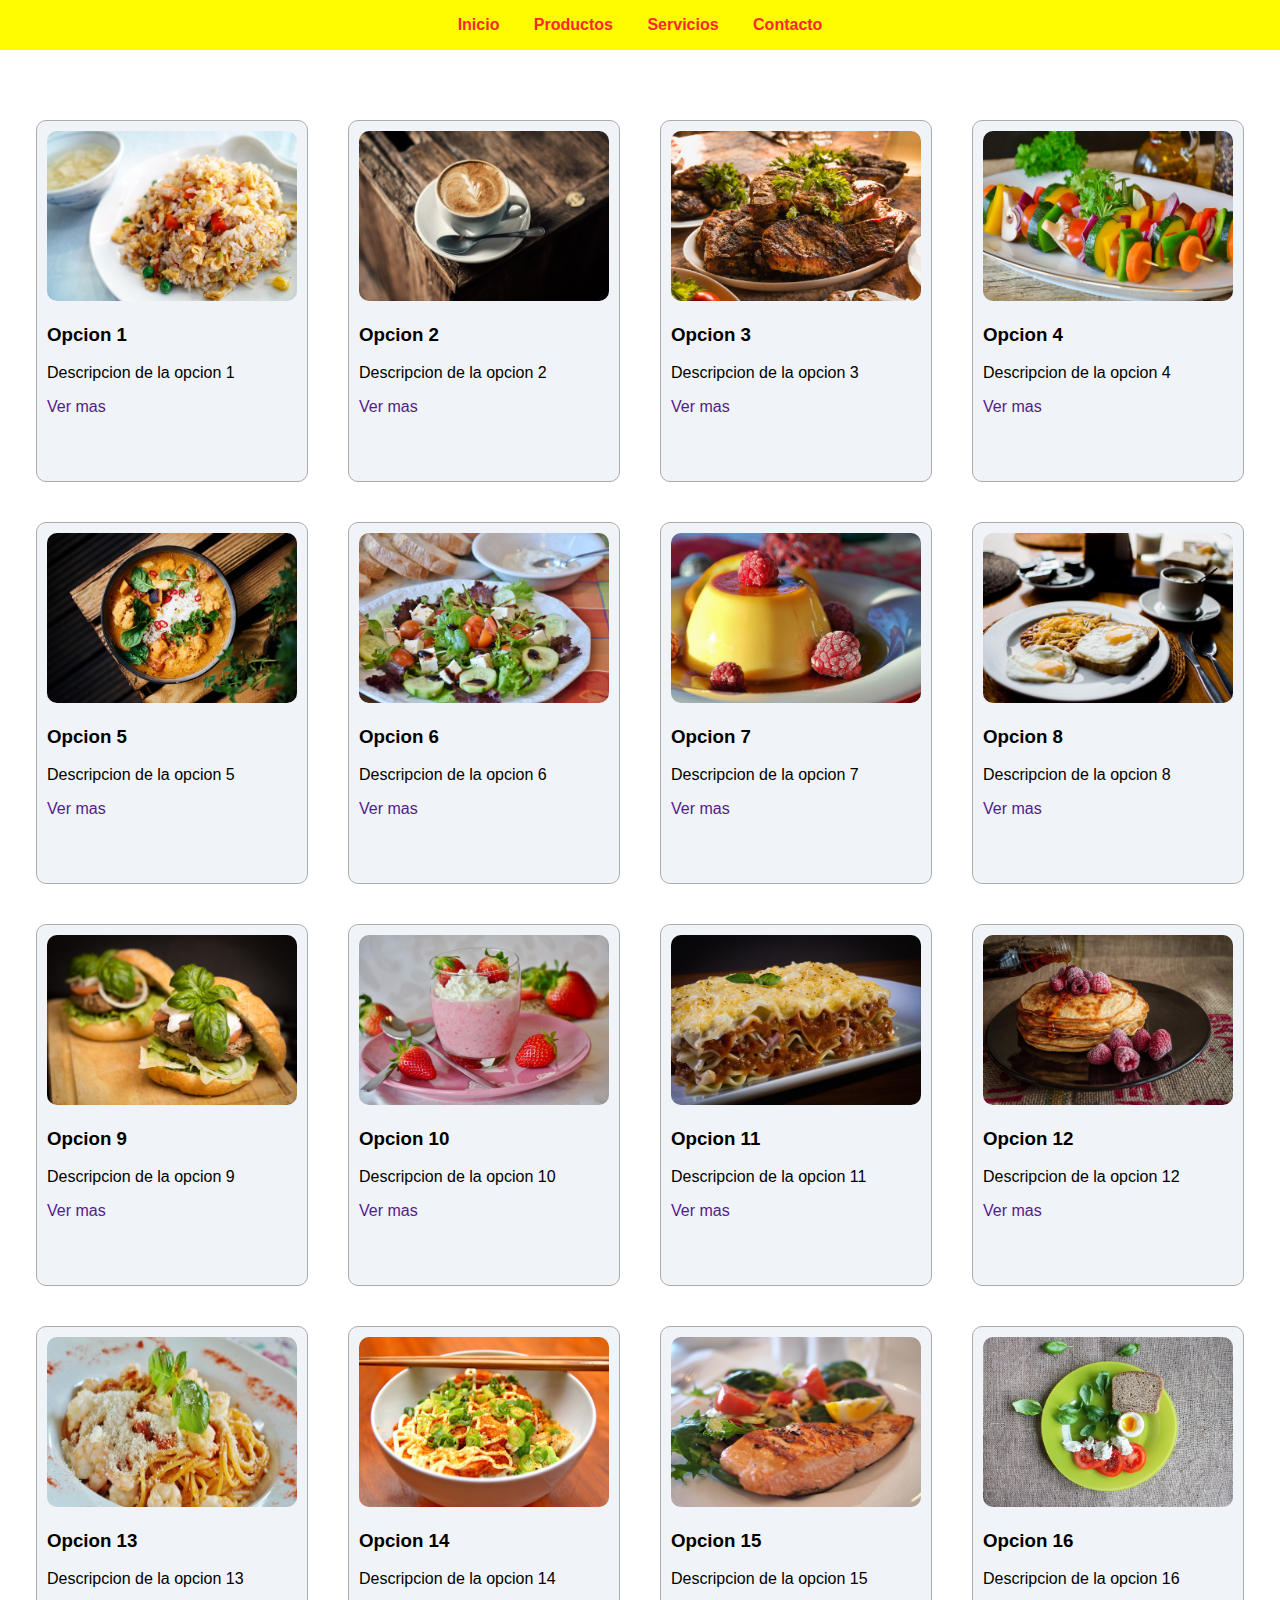
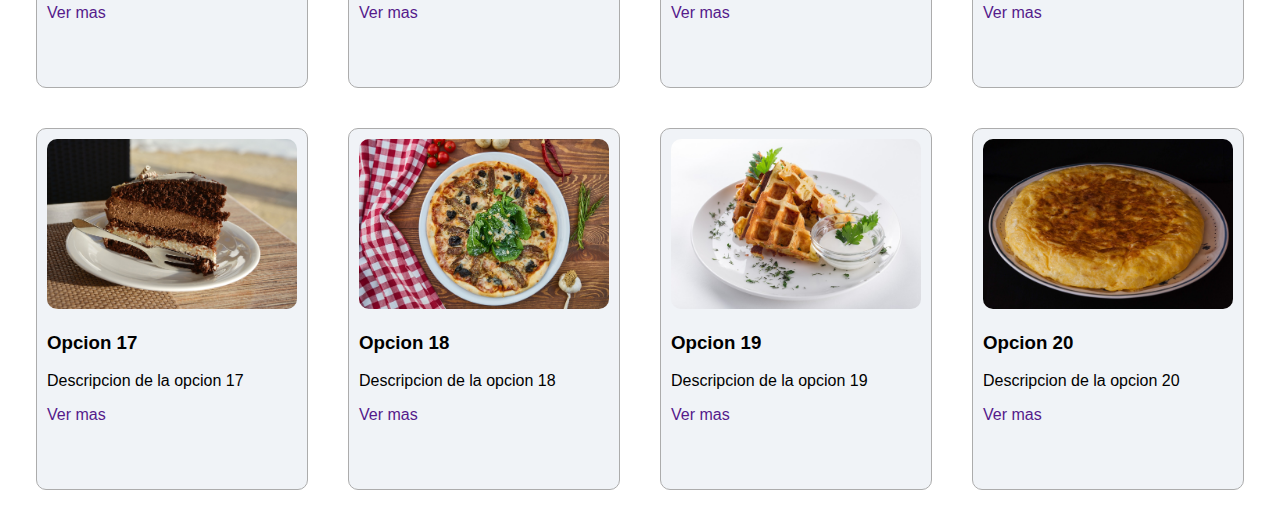
<file: RetoDisposicion/index.html>
<!DOCTYPE html>
<html lang="en">

<head>
    <meta charset="UTF-8">
    <meta name="viewport" content="width=device-width, initial-scale=1.0">
    <title>Document</title>

    <link rel="stylesheet" href="style.css">
</head>

<body>
    <header>
        <nav>
            <a href="">Inicio</a>
            <a href="">Productos</a>
            <a href="">Servicios</a>
            <a href="">Contacto</a>
        </nav>

    </header>

    <main>
        <div class="opciones">
            <div>
                <img src="./img/arroz.jpg" alt="" class="img-opcion">
                <h3>Opcion 1</h3>
                <p>Descripcion de la opcion 1</p>
                <a href="">Ver mas</a>
            </div>
            <div>
                <img src="./img/cafe.jpg" alt="" class="img-opcion">
                <h3>Opcion 2</h3>
                <p>Descripcion de la opcion 2</p>
                <a href="">Ver mas</a>
            </div>
            <div>
                <img src="./img/cerdo.jpg" alt="" class="img-opcion">
                <h3>Opcion 3</h3>
                <p>Descripcion de la opcion 3</p>
                <a href="">Ver mas</a>
            </div>
            <div>
                <img src="./img/chuzo-vegetal.jpg" alt="" class="img-opcion">
                <h3>Opcion 4</h3>
                <p>Descripcion de la opcion 4</p>
                <a href="">Ver mas</a>
            </div>
            <div>
                <img src="./img/curry.jpg" alt="" class="img-opcion">
                <h3>Opcion 5</h3>
                <p>Descripcion de la opcion 5</p>
                <a href="">Ver mas</a>
            </div>
            <div>
                <img src="./img/ensalada.jpg" alt="" class="img-opcion">
                <h3>Opcion 6</h3>
                <p>Descripcion de la opcion 6</p>
                <a href="">Ver mas</a>
            </div>
            <div>
                <img src="./img/flan.jpg" alt="" class="img-opcion">
                <h3>Opcion 7</h3>
                <p>Descripcion de la opcion 7</p>
                <a href="">Ver mas</a>
            </div>
            <div>
                <img src="./img/frijoles.jpg" alt="" class="img-opcion">
                <h3>Opcion 8</h3>
                <p>Descripcion de la opcion 8</p>
                <a href="">Ver mas</a>
            </div>
            <div>
                <img src="./img/hamburguesa.jpg" alt="" class="img-opcion">
                <h3>Opcion 9</h3>
                <p>Descripcion de la opcion 9</p>
                <a href="">Ver mas</a>
            </div>
            <div>
                <img src="./img/helado.jpg" alt="" class="img-opcion">
                <h3>Opcion 10</h3>
                <p>Descripcion de la opcion 10</p>
                <a href="">Ver mas</a>
            </div>
            <div>
                <img src="./img/lasagna.jpg" alt="" class="img-opcion">
                <h3>Opcion 11</h3>
                <p>Descripcion de la opcion 11</p>
                <a href="">Ver mas</a>
            </div>
            <div>
                <img src="./img/pancakes.jpg" alt="" class="img-opcion">
                <h3>Opcion 12</h3>
                <p>Descripcion de la opcion 12</p>
                <a href="">Ver mas</a>
            </div>
            <div>
                <img src="./img/pasta.jpg" alt="" class="img-opcion">
                <h3>Opcion 13</h3>
                <p>Descripcion de la opcion 13</p>
                <a href="">Ver mas</a>
            </div>
            <div>
                <img src="./img/ramen.jpg" alt="" class="img-opcion">
                <h3>Opcion 14</h3>
                <p>Descripcion de la opcion 14</p>
                <a href="">Ver mas</a>
            </div>
            <div>
                <img src="./img/salmon.jpg" alt="" class="img-opcion">
                <h3>Opcion 15</h3>
                <p>Descripcion de la opcion 15</p>
                <a href="">Ver mas</a>
            </div>
            <div>
                <img src="./img/tomates.jpg" alt="" class="img-opcion">
                <h3>Opcion 16</h3>
                <p>Descripcion de la opcion 16</p>
                <a href="">Ver mas</a>
            </div>
            <div>
                <img src="./img/torta-chocolate.jpg" alt="" class="img-opcion">
                <h3>Opcion 17</h3>
                <p>Descripcion de la opcion 17</p>
                <a href="">Ver mas</a>
            </div>
            <div>
                <img src="./img/torta.jpg" alt="" class="img-opcion">
                <h3>Opcion 18</h3>
                <p>Descripcion de la opcion 18</p>
                <a href="">Ver mas</a>
            </div>
            <div>
                <img src="./img/waffle.jpg" alt="" class="img-opcion">
                <h3>Opcion 19</h3>
                <p>Descripcion de la opcion 19</p>
                <a href="">Ver mas</a>
            </div>
            <div>
                <img src="./img/tortilla.jpg" alt="" class="img-opcion">
                <h3>Opcion 20</h3>
                <p>Descripcion de la opcion 20</p>
                <a href="">Ver mas</a>
            </div>
        </div>
    </main>
</body>

</html>
</file>
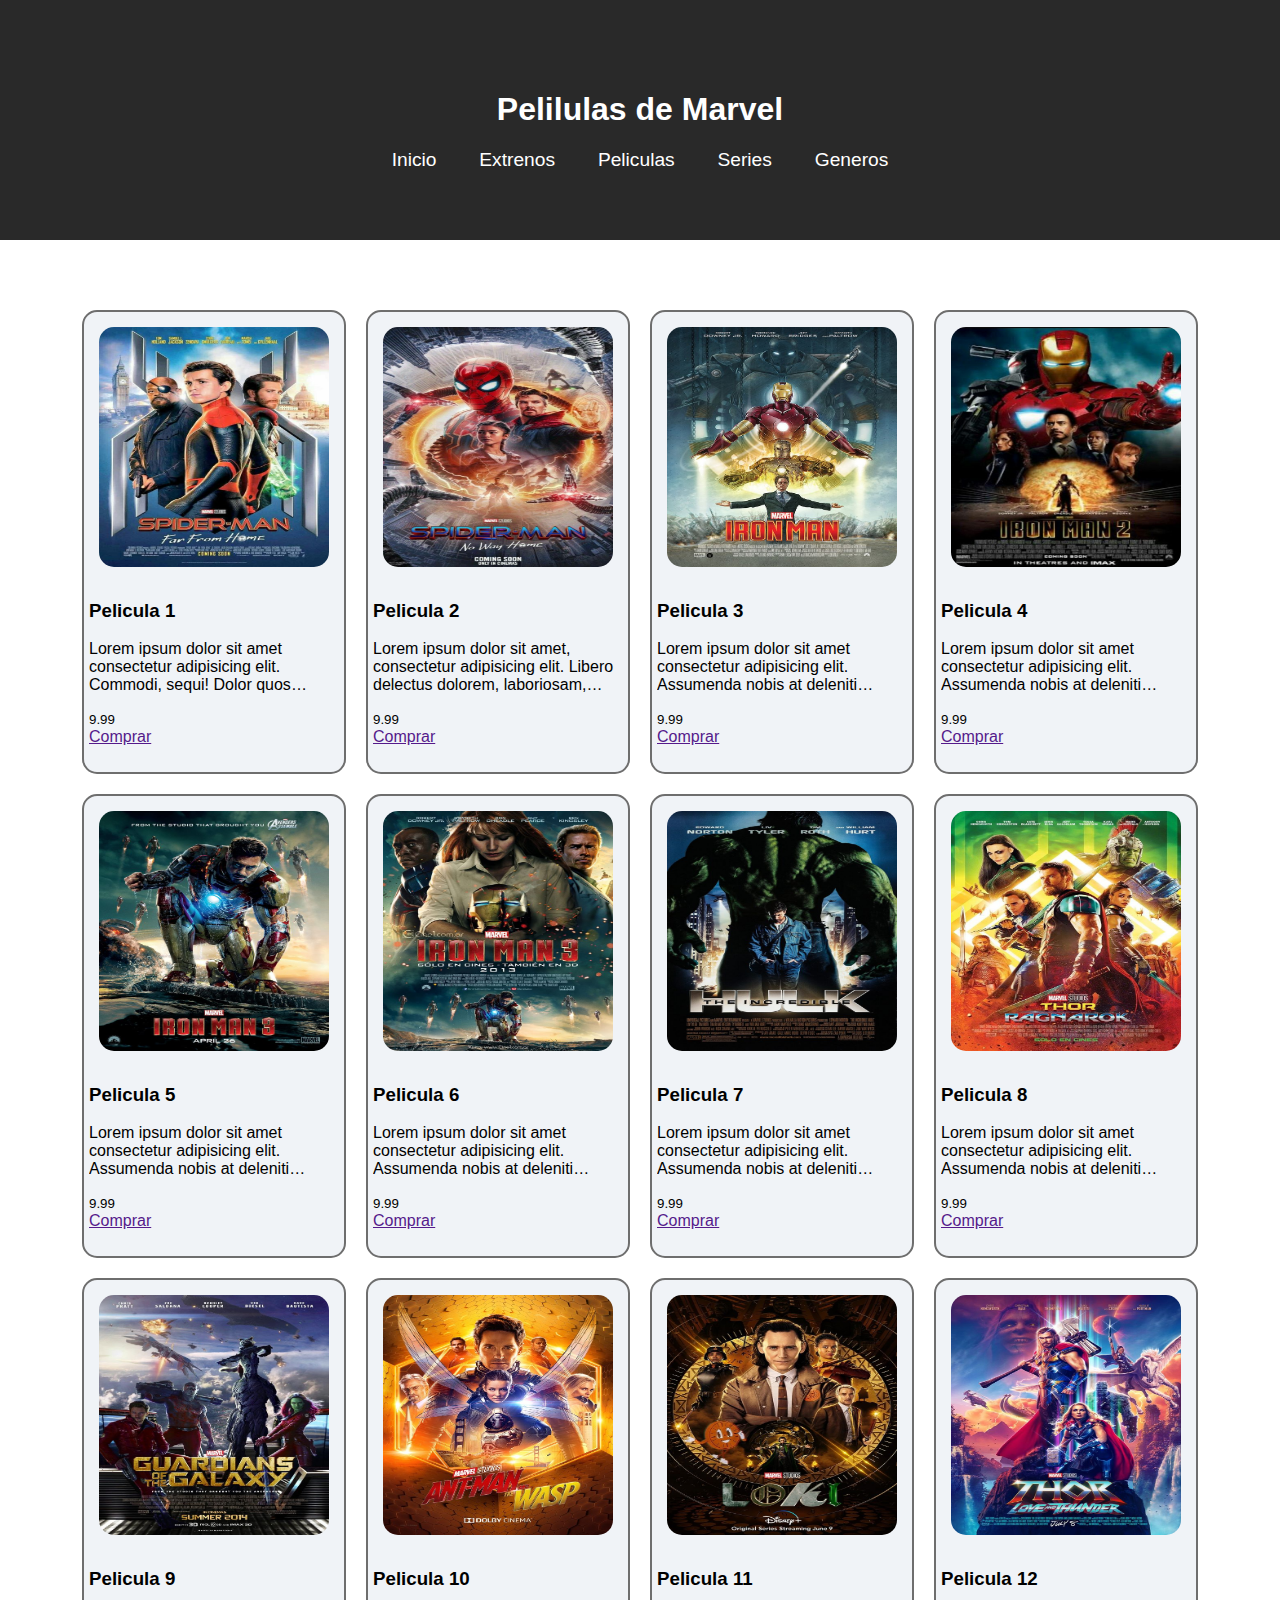
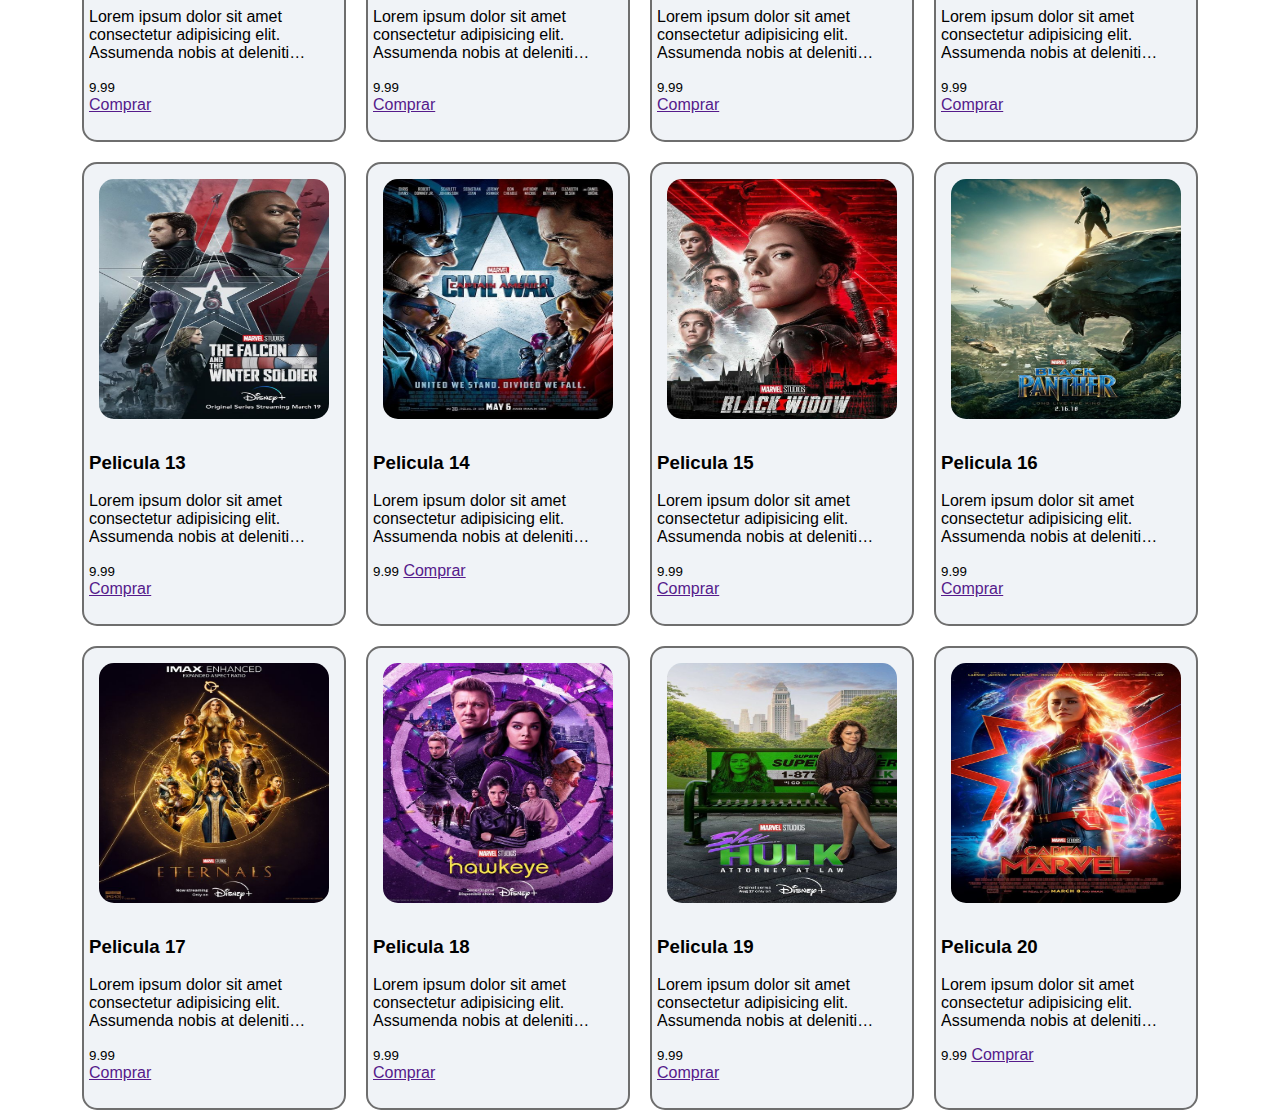
<file: RetoResponsivo/index.html>
<!DOCTYPE html>
<html lang="en">
<head>
    <meta charset="UTF-8">
    <meta name="viewport" content="width=device-width, initial-scale=1.0">
    <title>Document</title>
    <link rel="stylesheet" href="style.css">
</head>
<body>
    <header >
        <h1>Pelilulas de Marvel</h1>                   
        <nav >
            <a href="">Inicio</a>        
            <a href="">Extrenos</a>
            <a href="">Peliculas</a>
            <a href="">Series</a>
            <a href="">Generos</a>
        </nav>
        <div id="icon-menu">Menu</div>
        </header>
    
    <main>
        <div class="options">
            <div>
                <img src="./img/1.jpg" alt="">
                <h3>Pelicula 1</h3>
                <p>Lorem ipsum dolor sit amet consectetur adipisicing elit. Commodi, sequi! Dolor quos repellat culpa, quidem reiciendis totam magni, eveniet laboriosam praesentium in dolore soluta delectus iure eius autem, cupiditate aliquid? Lorem ipsum dolor sit amet consectetur adipisicing elit. Quia, excepturi voluptas animi facere aliquid eaque esse tempore, saepe pariatur quas distinctio incidunt ullam in voluptate inventore minima cupiditate, dolorem obcaecati.</p>
                <small>9.99</small><br>
                <a href="">Comprar</a>
            </div>
            <div>
                <img src="./img/2.jpg" alt="">
                <h3>Pelicula 2</h3>
                <p>Lorem ipsum dolor sit amet, consectetur adipisicing elit. Libero delectus dolorem, laboriosam, similique eaque ab optio pariatur voluptatum fugit repudiandae consequatur numquam. Nostrum repudiandae impedit, illo tempora necessitatibus beatae maxime!</p>
                <small>9.99</small><br>
                <a href="">Comprar</a>
            </div>
            <div>
                <img src="./img/3.jpg" alt="">
                <h3>Pelicula 3</h3>
                <p>Lorem ipsum dolor sit amet consectetur adipisicing elit. Assumenda nobis at deleniti explicabo consectetur soluta dolor laudantium repellat nemo cupiditate laborum molestiae culpa pariatur incidunt, iste dicta, voluptate officia dolore?</p>
                <small>9.99</small><br>
                <a href="">Comprar</a>
            </div>
            <div>
                <img src="./img/4.jpg" alt="">
                <h3>Pelicula 4</h3>
                <p>Lorem ipsum dolor sit amet consectetur adipisicing elit. Assumenda nobis at deleniti explicabo consectetur soluta dolor laudantium repellat nemo cupiditate laborum molestiae culpa pariatur incidunt, iste dicta, voluptate officia dolore?</p>
                <small>9.99</small><br>
                <a href="">Comprar</a>
            </div>
            <div>
                <img src="./img/5.jpg" alt="">
                <h3>Pelicula 5</h3>
                <p>Lorem ipsum dolor sit amet consectetur adipisicing elit. Assumenda nobis at deleniti explicabo consectetur soluta dolor laudantium repellat nemo cupiditate laborum molestiae culpa pariatur incidunt, iste dicta, voluptate officia dolore?</p>
                <small>9.99</small><br>
                <a href="">Comprar</a>
            </div>
            <div>
                <img src="./img/6.jpg" alt="">
                <h3>Pelicula 6</h3>
                <p>Lorem ipsum dolor sit amet consectetur adipisicing elit. Assumenda nobis at deleniti explicabo consectetur soluta dolor laudantium repellat nemo cupiditate laborum molestiae culpa pariatur incidunt, iste dicta, voluptate officia dolore?</p>
                <small>9.99</small><br>
                <a href="">Comprar</a>
            </div>
            <div>
                <img src="./img/7.jpg" alt="">
                <h3>Pelicula 7</h3>
                <p>Lorem ipsum dolor sit amet consectetur adipisicing elit. Assumenda nobis at deleniti explicabo consectetur soluta dolor laudantium repellat nemo cupiditate laborum molestiae culpa pariatur incidunt, iste dicta, voluptate officia dolore?</p>
                <small>9.99</small><br>
                <a href="">Comprar</a>
            </div>
            <div>
                <img src="./img/8.jpg" alt="">
                <h3>Pelicula 8</h3>
                <p>Lorem ipsum dolor sit amet consectetur adipisicing elit. Assumenda nobis at deleniti explicabo consectetur soluta dolor laudantium repellat nemo cupiditate laborum molestiae culpa pariatur incidunt, iste dicta, voluptate officia dolore?</p>
                <small>9.99</small><br>
                <a href="">Comprar</a>
            </div>
            <div>
                <img src="./img/9.jpg" alt="">
                <h3>Pelicula 9</h3>
                <p>Lorem ipsum dolor sit amet consectetur adipisicing elit. Assumenda nobis at deleniti explicabo consectetur soluta dolor laudantium repellat nemo cupiditate laborum molestiae culpa pariatur incidunt, iste dicta, voluptate officia dolore?</p>
                <small>9.99</small><br>
                <a href="">Comprar</a>
            </div>
            <div>
                <img src="./img/10.jpg" alt="">
                <h3>Pelicula 10</h3>
                <p>Lorem ipsum dolor sit amet consectetur adipisicing elit. Assumenda nobis at deleniti explicabo consectetur soluta dolor laudantium repellat nemo cupiditate laborum molestiae culpa pariatur incidunt, iste dicta, voluptate officia dolore?</p>
                <small>9.99</small><br>
                <a href="">Comprar</a>
            </div>
            <div>
                <img src="./img/11.jpg" alt="">
                <h3>Pelicula 11</h3>
                <p>Lorem ipsum dolor sit amet consectetur adipisicing elit. Assumenda nobis at deleniti explicabo consectetur soluta dolor laudantium repellat nemo cupiditate laborum molestiae culpa pariatur incidunt, iste dicta, voluptate officia dolore?</p>
                <small>9.99</small><br>
                <a href="">Comprar</a>
            </div>
            <div>
                <img src="./img/12.jpg" alt="">
                <h3>Pelicula 12</h3>
                <p>Lorem ipsum dolor sit amet consectetur adipisicing elit. Assumenda nobis at deleniti explicabo consectetur soluta dolor laudantium repellat nemo cupiditate laborum molestiae culpa pariatur incidunt, iste dicta, voluptate officia dolore?</p>
                <small>9.99</small><br>
                <a href="">Comprar</a>
            </div>
            <div>
                <img src="./img/13.jpg" alt="">
                <h3>Pelicula 13</h3>
                <p>Lorem ipsum dolor sit amet consectetur adipisicing elit. Assumenda nobis at deleniti explicabo consectetur soluta dolor laudantium repellat nemo cupiditate laborum molestiae culpa pariatur incidunt, iste dicta, voluptate officia dolore?</p>
                <small>9.99</small><br>
                <a href="">Comprar</a>
            </div>
            <div>
                <img src="./img/14.jpg" alt="">
                <h3>Pelicula 14</h3>
                <p>Lorem ipsum dolor sit amet consectetur adipisicing elit. Assumenda nobis at deleniti explicabo consectetur soluta dolor laudantium repellat nemo cupiditate laborum molestiae culpa pariatur incidunt, iste dicta, voluptate officia dolore?</p>
                <small>9.99</small>
                <a href="">Comprar</a><br>
            </div>
            <div>
                <img src="./img/15.jpg" alt="">
                <h3>Pelicula 15</h3>
                <p>Lorem ipsum dolor sit amet consectetur adipisicing elit. Assumenda nobis at deleniti explicabo consectetur soluta dolor laudantium repellat nemo cupiditate laborum molestiae culpa pariatur incidunt, iste dicta, voluptate officia dolore?</p>
                <small>9.99</small><br>
                <a href="">Comprar</a>
            </div>
            <div>
                <img src="./img/16.jpg" alt="">
                <h3>Pelicula 16</h3>
                <p>Lorem ipsum dolor sit amet consectetur adipisicing elit. Assumenda nobis at deleniti explicabo consectetur soluta dolor laudantium repellat nemo cupiditate laborum molestiae culpa pariatur incidunt, iste dicta, voluptate officia dolore?</p>
                <small>9.99</small><br>
                <a href="">Comprar</a>
            </div>
            <div>
                <img src="./img/17.jpg" alt="">
                <h3>Pelicula 17</h3>
                <p>Lorem ipsum dolor sit amet consectetur adipisicing elit. Assumenda nobis at deleniti explicabo consectetur soluta dolor laudantium repellat nemo cupiditate laborum molestiae culpa pariatur incidunt, iste dicta, voluptate officia dolore?</p>
                <small>9.99</small><br>
                <a href="">Comprar</a>
            </div>
            <div>
                <img src="./img/18.jpg" alt="">
                <h3>Pelicula 18</h3>
                <p>Lorem ipsum dolor sit amet consectetur adipisicing elit. Assumenda nobis at deleniti explicabo consectetur soluta dolor laudantium repellat nemo cupiditate laborum molestiae culpa pariatur incidunt, iste dicta, voluptate officia dolore?</p>
                <small>9.99</small><br>
                <a href="">Comprar</a>
            </div>
            <div>
                <img src="./img/19.jpg" alt="">
                <h3>Pelicula 19</h3>
                <p>Lorem ipsum dolor sit amet consectetur adipisicing elit. Assumenda nobis at deleniti explicabo consectetur soluta dolor laudantium repellat nemo cupiditate laborum molestiae culpa pariatur incidunt, iste dicta, voluptate officia dolore?</p>
                <small>9.99</small><br>
                <a href="">Comprar</a>
            </div>
            <div>
                <img src="./img/20.jpg" alt="">
                <h3>Pelicula 20</h3>
                <p>Lorem ipsum dolor sit amet consectetur adipisicing elit. Assumenda nobis at deleniti explicabo consectetur soluta dolor laudantium repellat nemo cupiditate laborum molestiae culpa pariatur incidunt, iste dicta, voluptate officia dolore?</p>
                <small>9.99</small>
                <a href="">Comprar</a>
            </div>
        </div>
    </main>
</body>
</html>
</file>
<file: RetoDisposicion/style.css>
body{
    padding: 0;
    margin: 0;
    font-family: Arial, Helvetica, sans-serif;
}

header{
    min-width: 100%;
    height: 50px;
    display: flex;
    background-color: rgb(255, 251, 0);
    position: fixed;
    justify-content: space-around;
    align-items: center;    
}

nav a{
    color: rgb(248, 42, 42);
    text-decoration: none;
    font-size: 1em;
    font-weight: 900;
    margin: auto 15px;
}

.opciones{
    padding-top: 100px;
    display: flex;
    flex-wrap: wrap;
    justify-content: center;  
}

.opciones>div{
    padding: 10px;  
    background-color: rgb(240, 243, 247);
    margin: 20px;
    width: 250px;
    height: 340px;
    border: 1px solid rgb(172, 172, 172);
    border-radius: 10px;    
}

.opciones a{
    text-decoration: none;
}

.opciones>div>img{
    width: 100%;
    height: 50%;
    min-width: 180px;
    min-height: 50px;
    border: 0px solid;
    border-radius: 10px;
}

.opciones>div:hover{
    /*background-color: rgb(231, 233, 236);*/
    background-color: rgb(188, 190, 192);
    cursor: pointer;
    
}
</file>
<file: RetoResponsivo/style.css>
body{
    padding: 0;
    margin: 0;
    font-family: Arial, Helvetica, sans-serif;
}

header{
    width: 100%;
    height: 200px;
    background-color: rgb(41, 41, 41);
    color: white;
    display: flex;
    position: fixed;
    flex-direction: column;
    justify-content: center;
    align-items: center;
    padding: 20px 0 ;    
}

header a{
    color: white;
    text-decoration: none;
    margin: 0 1em;
    font-size: 1.2em;
}

@media (min-width:500px) {
    #icon-menu{
        display:none; 
    }
}
    .options>div{
        background-color: rgb(240, 243, 247);
        border: solid 2px rgb(110, 110, 110);
        border-radius: 15px;
        margin: 10px;
        padding: 5px;
        width: 250px;
        height: 450px;
    }

    .options img{
        width: 230px;
        height: 240px;
        border-radius: 15px;
        margin: 10px;
    }

    .options p{    
        display: -webkit-box;
        -webkit-line-clamp: 3;
        -webkit-box-orient: vertical;
        text-overflow: ellipsis;
        overflow: hidden;
        
    }



#icon-menu:hover{
    color: rgb(110, 110, 110);
    cursor: pointer;
    background-color: rgb(188, 190, 192);
}



.options{
    padding-top: 300px;    
    display: flex;
    flex-wrap: wrap;
    justify-content: center;
}



.options>div:hover{
    background-color: rgb(165, 165, 165);
    cursor: pointer;
}



@media only screen and (max-width: 600px){
    
    #icon-menu{
    display:;
    border: solid 1px;
    padding: 15px 20px;
    font-size: 1.2em;
    display: block;
    
    }

    header>nav{
        display: none;
    }
    
    .options>div{       
        width: 400px;
        height: 400px;
        min-width: 400px;
        background-color: rgb(194, 194, 194);
        border: solid 2px rgb(110, 110, 110);
        border-radius: 15px;
        margin: 10px;
        padding: 5px;
        display: grid;
        grid-template-columns: repeat(4 ,4fr); 
        grid-template-rows: repeat(8 ,1fr);             
    }
    .options h3{
        text-wrap: nowrap;
        margin-bottom: 50px;
        grid-column: 2/3;
        grid-row: 1/2;
    }

    .options p{        
        margin-bottom: 50px;
        grid-column: 2 /5;
        grid-row: 2/4;
    }

    .options img{
        width: 200px;
        height: 350px;
        grid-row: 1/4;
        grid-column: 1/2;        
        border-radius: 15px;
        margin: 10px;
    }

    .options small{
        grid-column: 2/3;
        grid-row: 4/5;
        font-size: 1.3em;
    }

    .options p{    
        display: -webkit-box;
        -webkit-line-clamp: 10;
        -webkit-box-orient: vertical;
        text-overflow: ellipsis;
        overflow: hidden;
        
    }


}
</file>
